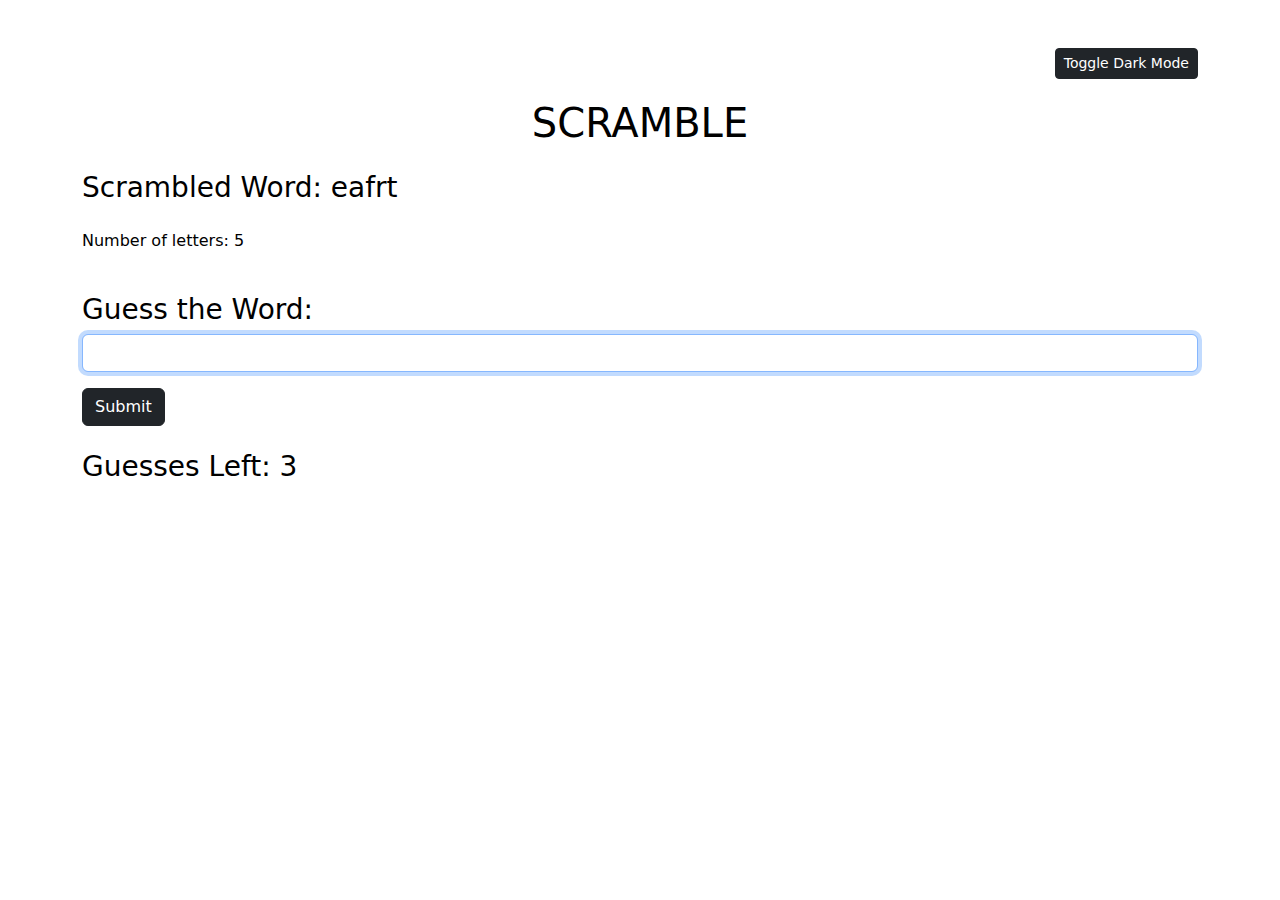
<file: Scramble (Load Words From JS Array)/index.html>
<!DOCTYPE html>
<html lang="en">

<head>
  <title>Scramble</title>
  <!-- sets icon next to the tab title -->
  <meta charset="utf-8">
  <meta name="viewport" content="width=device-width, initial-scale=1">
  <!-- allows the use of bootstrap in the webpage -->
  <link href="https://cdn.jsdelivr.net/npm/bootstrap@5.2.3/dist/css/bootstrap.min.css" rel="stylesheet">
  <!-- links to external css and JS files to clean up html -->
  <link rel="stylesheet" type="text/css" href="styles.css">
</head>

<body>
  <div class="container mt-5">

    <div class="toggle-button-container">
      <!-- Dark mode toggle button -->
      <button id="dark-mode-toggle" class="btn btn-dark btn-sm float-right">Toggle Dark Mode</button>
    </div>

    <h1 class="text-center">SCRAMBLE</h1>

    <div class="row mt-4">
      <div class="col-6">
        <h3 id="scrambled-word">Scrambled Word:</h3>
        <p id="scrambled-word-length" class="pt-3"></p>
      </div>
    </div>

    <div class="row mt-4">
      <div class="col">
        <h3>Guess the Word:</h3>
        <input type="text" id="guess-input" class="form-control" autofocus>
        <button id="submit-button" class="btn btn-dark mt-3">Submit</button>
      </div>
    </div>

    <div class="row mt-4">
      <div class="col">
        <h3>Guesses Left: <span id="guesses-left">3</span></h3>
        <ul id="guesses-list"></ul>
      </div>
    </div>

    <div class="row mt-4">
      <div class="col">
        <h3 id="result"></h3>
      </div>
    </div>
  </div>

  <!-- allows the use of jQuery -->
  <script src="https://ajax.googleapis.com/ajax/libs/jquery/3.6.4/jquery.min.js"></script>
  <script src="script.js"></script>
</body>

</html>
</file>
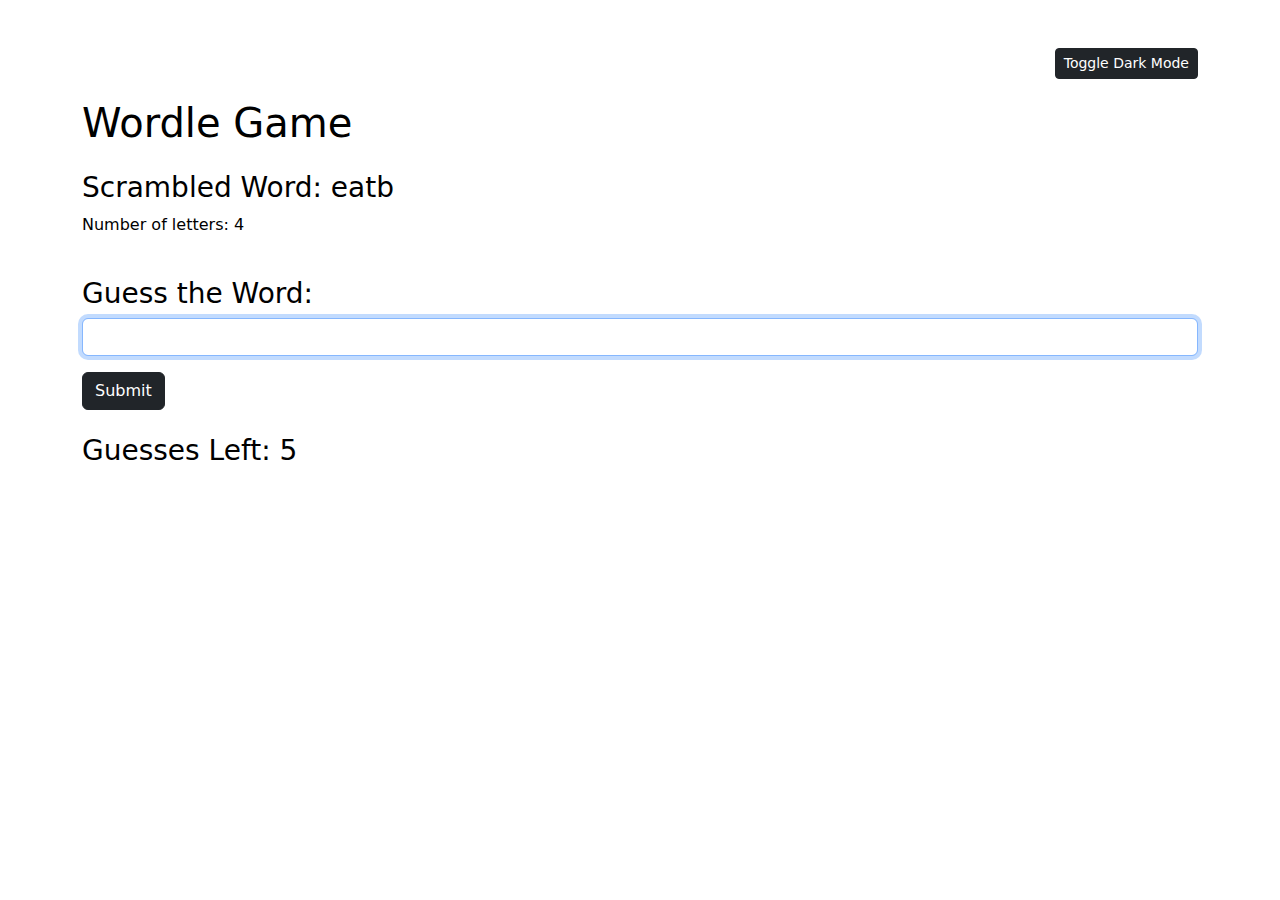
<file: Scramble (Load Words From JSON File)/index.html>
<!DOCTYPE html>
<html lang="en">

<head>
  <title>Bootstrap Portfolio Example</title>
  <!-- sets icon next to the tab title -->
  <link rel="icon" type="image/jpg" href="images/logo.jpg">
  <meta charset="utf-8">
  <meta name="viewport" content="width=device-width, initial-scale=1">
  <!-- allows the use of bootstrap in the webpage -->
  <link href="https://cdn.jsdelivr.net/npm/bootstrap@5.2.3/dist/css/bootstrap.min.css" rel="stylesheet">
  <!-- links to external css and JS files to clean up html -->
  <link rel="stylesheet" type="text/css" href="styles.css">
</head>

<body>
  <div class="container mt-5">

    <div class="toggle-button-container">
      <!-- Dark mode toggle button -->
      <button id="dark-mode-toggle" class="btn btn-dark btn-sm float-right">Toggle Dark Mode</button>
    </div>

    <h1>Wordle Game</h1>

    <div class="row mt-4">
      <div class="col-6">
        <h3 id="scrambled-word">Scrambled Word:</h3>
        <p id="scrambled-word-length"></p>
      </div>
    </div>

    <div class="row mt-4">
      <div class="col">
        <h3>Guess the Word:</h3>
        <input type="text" id="guess-input" class="form-control" autofocus>
        <button id="submit-button" class="btn btn-dark mt-3">Submit</button>
      </div>
    </div>

    <div class="row mt-4">
      <div class="col">
        <h3>Guesses Left: <span id="guesses-left">5</span></h3>
        <ul id="guesses-list"></ul>
      </div>
    </div>

    <div class="row mt-4">
      <div class="col">
        <h3 id="result"></h3>
      </div>
    </div>
  </div>

  <!-- allows the use of jQuery -->
  <script src="https://ajax.googleapis.com/ajax/libs/jquery/3.6.4/jquery.min.js"></script>
  <script src="script.js"></script>
</body>

</html>
</file>
<file: Scramble (Load Words From JS Array)/styles.css>
body {
  background: white;
  color: black;
}

/* changes the body attributes when user clicks the dark mode button */
body.dark-mode {
  background-color: #333;
  color: #fff;
}

/* moves the button to the right of the screen */
.toggle-button-container {
  text-align: right;
  margin-bottom: 20px;
}

/* highlights the correctly guessed word */
.highlight {
  background-color: #8B8989;
  color: white;
}
</file>
<file: Scramble (Load Words From JSON File)/styles.css>
body {
  background: white;
  color: black;
}

/* changes the body attributes when user clicks the dark mode button */
body.dark-mode {
  background-color: #333;
  color: #fff;
}

/* moves the button to the right of the screen */
.toggle-button-container {
  text-align: right;
  margin-bottom: 20px;
}

/* highlights the correctly guessed word */
.highlight {
  background-color: yellow;
}

/* Styles for correct letters */
.correct-letter {
  color: green;
}

/* Styles for incorrect letters in correct positions */
.incorrect-position {
  color: yellow;
}

/* Styles for incorrect letters not in the word */
.incorrect-letter {
  color: grey;
}

#guesses-list {
  font-size: 24px;
}
</file>
